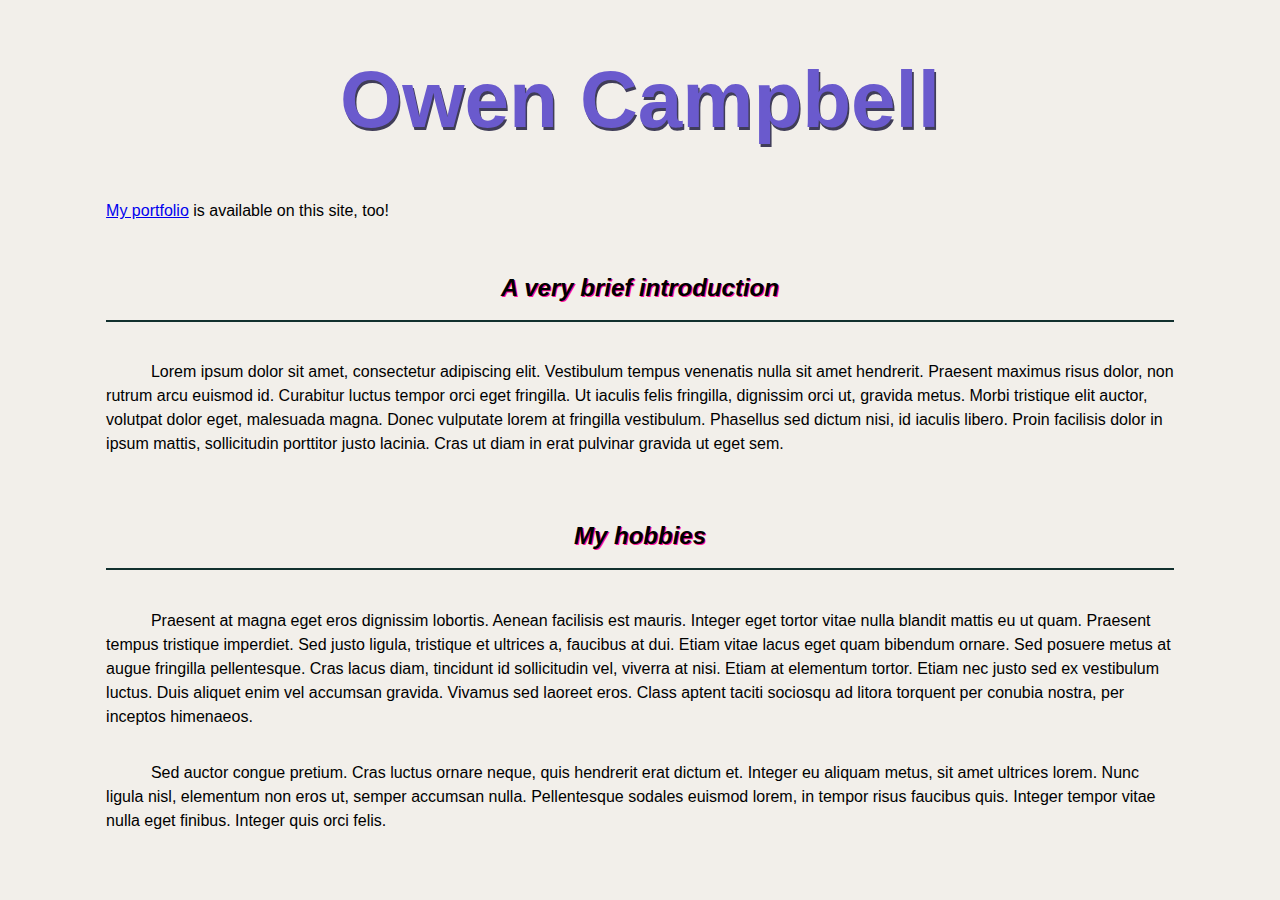
<file: index.html>
<!DOCTYPE html>
<html lang="en">
  <head>
    <meta charset="UTF-8" />
    <meta name="viewport" content="width=device-width, initial-scale=1.0" />
    <link rel="stylesheet" href="./styles/main.css">
    <title>About Me</title>
  </head>
  <body>
    <h1>Owen Campbell</h1>

    <nav>
      <p>
        <a href="./portfolio.html">My portfolio</a> is available on this site,
        too!
      </p>
    </nav>

    <section>
      <h2><em>A very brief introduction</em></h2>

      <p>
        Lorem ipsum dolor sit amet, consectetur adipiscing elit. Vestibulum
        tempus venenatis nulla sit amet hendrerit. Praesent maximus risus dolor,
        non rutrum arcu euismod id. Curabitur luctus tempor orci eget fringilla.
        Ut iaculis felis fringilla, dignissim orci ut, gravida metus. Morbi
        tristique elit auctor, volutpat dolor eget, malesuada magna. Donec
        vulputate lorem at fringilla vestibulum. Phasellus sed dictum nisi, id
        iaculis libero. Proin facilisis dolor in ipsum mattis, sollicitudin
        porttitor justo lacinia. Cras ut diam in erat pulvinar gravida ut eget
        sem.
      </p>
    </section>

    <section>
      <h2>My hobbies</h2>

      <p>
        Praesent at magna eget eros dignissim lobortis. Aenean facilisis est
        mauris. Integer eget tortor vitae nulla blandit mattis eu ut quam.
        Praesent tempus tristique imperdiet. Sed justo ligula, tristique et
        ultrices a, faucibus at dui. Etiam vitae lacus eget quam bibendum
        ornare. Sed posuere metus at augue fringilla pellentesque. Cras lacus
        diam, tincidunt id sollicitudin vel, viverra at nisi. Etiam at elementum
        tortor. Etiam nec justo sed ex vestibulum luctus. Duis aliquet enim vel
        accumsan gravida. Vivamus sed laoreet eros. Class aptent taciti sociosqu
        ad litora torquent per conubia nostra, per inceptos himenaeos.
      </p>

      <p>
        Sed auctor congue pretium. Cras luctus ornare neque, quis hendrerit erat
        dictum et. Integer eu aliquam metus, sit amet ultrices lorem. Nunc
        ligula nisl, elementum non eros ut, semper accumsan nulla. Pellentesque
        sodales euismod lorem, in tempor risus faucibus quis. Integer tempor
        vitae nulla eget finibus. Integer quis orci felis.
      </p>
    </section>
  </body>
</html>
</file>
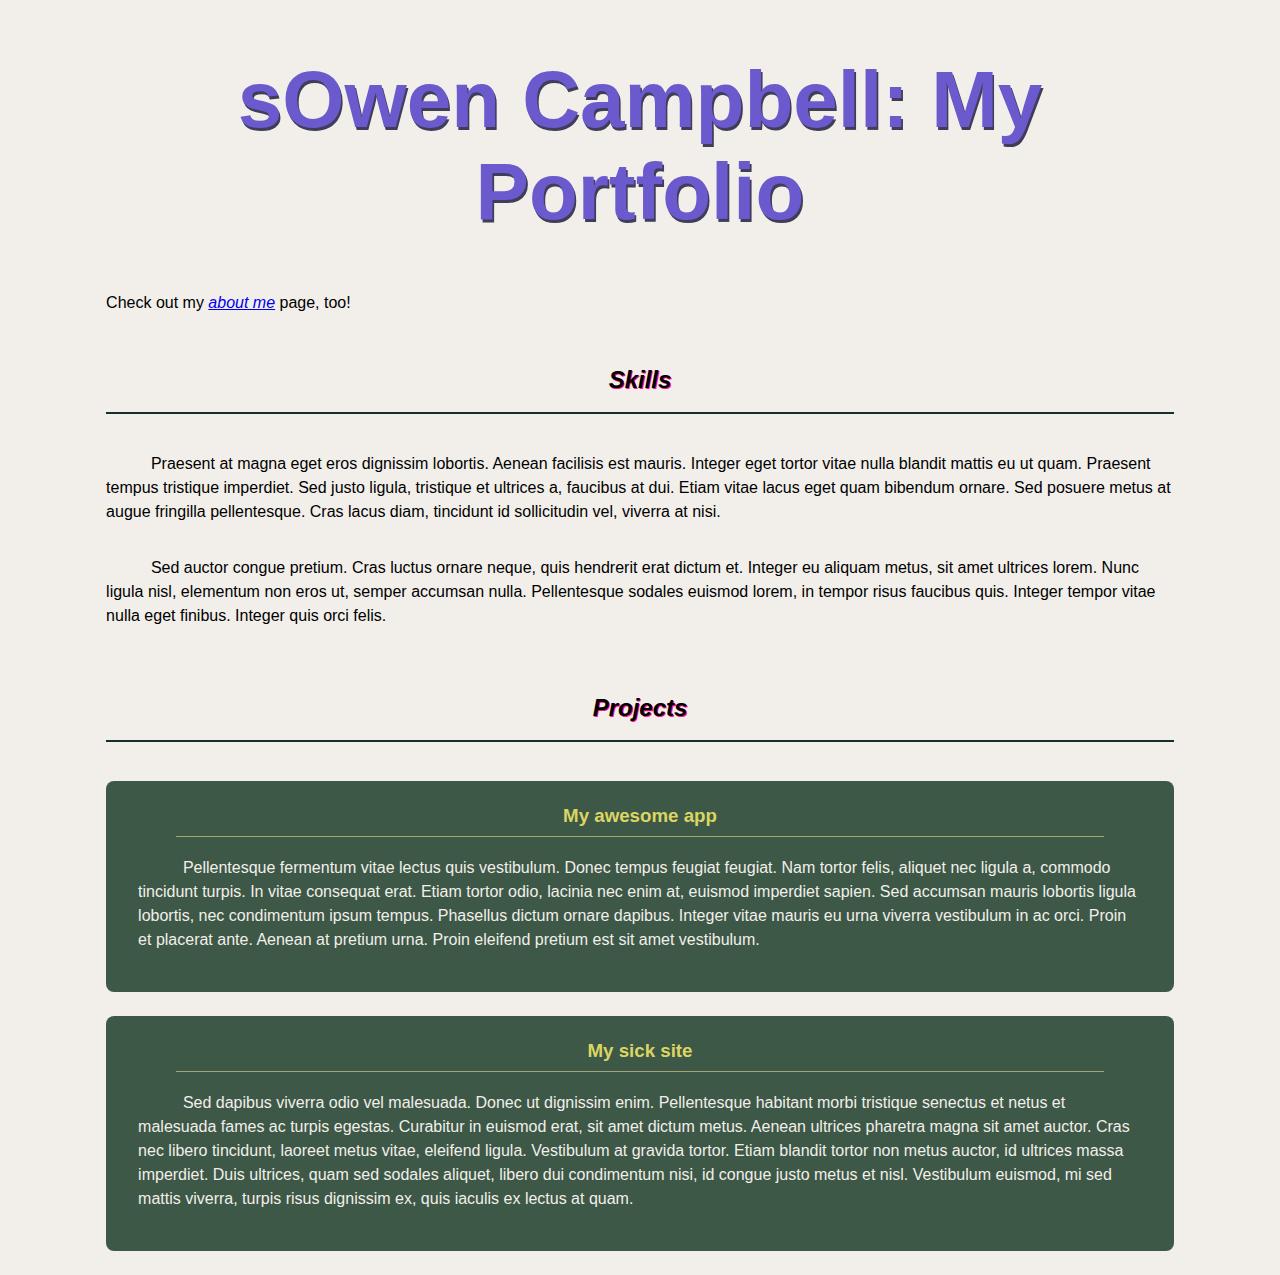
<file: portfolio.html>
<!DOCTYPE html>
<html lang="en">
  <head>
    <meta charset="UTF-8" />
    <meta name="viewport" content="width=device-width, initial-scale=1.0" />
    <link rel="stylesheet" href="./styles/main.css" />
    <title>Portfolio</title>
  </head>
  <body>
    <h1> sOwen Campbell: My Portfolio</h1>

    <nav>
      <p>
        Check out my <a href="./index.html"><em>about me</em></a> page, too!
      </p>
    </nav>

    <section>
      <h2>Skills</h2>

      <p>
        Praesent at magna eget eros dignissim lobortis. Aenean facilisis est
        mauris. Integer eget tortor vitae nulla blandit mattis eu ut quam.
        Praesent tempus tristique imperdiet. Sed justo ligula, tristique et
        ultrices a, faucibus at dui. Etiam vitae lacus eget quam bibendum
        ornare. Sed posuere metus at augue fringilla pellentesque. Cras lacus
        diam, tincidunt id sollicitudin vel, viverra at nisi.
      </p>

      <p>
        Sed auctor congue pretium. Cras luctus ornare neque, quis hendrerit erat
        dictum et. Integer eu aliquam metus, sit amet ultrices lorem. Nunc
        ligula nisl, elementum non eros ut, semper accumsan nulla. Pellentesque
        sodales euismod lorem, in tempor risus faucibus quis. Integer tempor
        vitae nulla eget finibus. Integer quis orci felis.
      </p>
    </section>

    <section>
      <h2>Projects</h2>

      <div class="project">
        <h3>My awesome app</h3>

        <p>
          Pellentesque fermentum vitae lectus quis vestibulum. Donec tempus
          feugiat feugiat. Nam tortor felis, aliquet nec ligula a, commodo
          tincidunt turpis. In vitae consequat erat. Etiam tortor odio, lacinia
          nec enim at, euismod imperdiet sapien. Sed accumsan mauris lobortis
          ligula lobortis, nec condimentum ipsum tempus. Phasellus dictum ornare
          dapibus. Integer vitae mauris eu urna viverra vestibulum in ac orci.
          Proin et placerat ante. Aenean at pretium urna. Proin eleifend pretium
          est sit amet vestibulum.
        </p>
      </div>

      <div class="project">
        <h3>My sick site</h3>

        <p>
          Sed dapibus viverra odio vel malesuada. Donec ut dignissim enim.
          Pellentesque habitant morbi tristique senectus et netus et malesuada
          fames ac turpis egestas. Curabitur in euismod erat, sit amet dictum
          metus. Aenean ultrices pharetra magna sit amet auctor. Cras nec libero
          tincidunt, laoreet metus vitae, eleifend ligula. Vestibulum at gravida
          tortor. Etiam blandit tortor non metus auctor, id ultrices massa
          imperdiet. Duis ultrices, quam sed sodales aliquet, libero dui
          condimentum nisi, id congue justo metus et nisl. Vestibulum euismod,
          mi sed mattis viverra, turpis risus dignissim ex, quis iaculis ex
          lectus at quam.
        </p>
      </div>
    </section>
  </body>
</html>
</file>
<file: styles/main.css>
/*
 * https://coolors.co/f2efea-fc7753-66d7d1-403d58-dbd56e
 *
 * #F2EFEA - Isabelline
 * #FC7753 - Coral
 * #66D7D1 - Tiffany Blue
 * #403D58 - English Violet
 * #DBD56E - Straw
 */

:root {
    font-family: sans-serif;
    background-color: #F2EFEA;
    color: black;
}

body {
    max-width: 120ch;
    margin: 0 auto;
    line-height: 1.5;
}

h1, h2, h3 {
    text-align: center;
    line-height: normal;
}

h1 {
    font-size: 5em;
    font-weight: 900;
    text-shadow: 0.02em 0.04em #403D58;
    color: slateblue;
}

h2 {
    font-style: italic;
    border-bottom: 0.1em solid #12302e;
    padding: 0.5em 0.25em .75em;
    margin: 1.6em 0;
    text-shadow: 0.05em  0.05em 0.01em deeppink;
}

section p {
    text-indent: 2.8em;
    padding-bottom: 1em;
}

.project {
    background-color: #3d5847;
    color: #F2EFEA;
    padding: 0.5em 2em;
    border-radius: 0.5em;
    margin-bottom: 1.5em;
}

.project h3 {
    color: #DBD563;
    margin-top: 1rem;
    margin-left: 2em;
    margin-right: 2em;
    border-bottom: 0.1em solid #a6a57a;
    padding-bottom: 0.5em;
}
</file>
